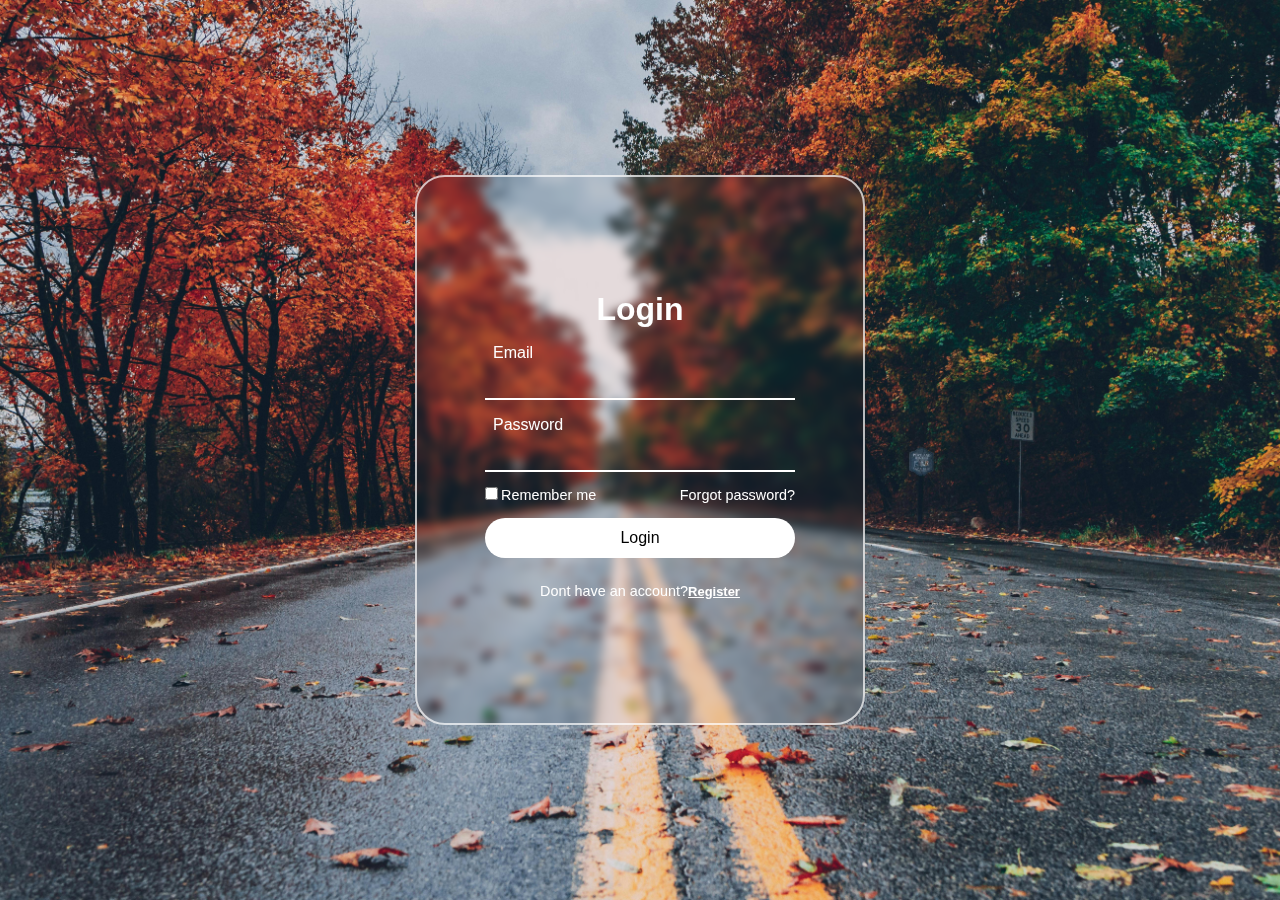
<file: Login/login.html>
<!DOCTYPE html>
<html lang="en">
  <head>
    <meta charset="UTF-8" />
    <meta name="viewport" content="width=device-width, initial-scale=1.0" />
    <title>Login page | Conrade Solutions</title>
    <link rel="stylesheet" href="style.css" />
  </head>
  <body>
    <section>
      <div class="login-box">
        <form action="#">
          <h2>Login</h2>
          <div class="input-box">
            <input type="email" />
            <label>Email</label>
          </div>
          <div class="input-box">
            <input type="password" />
            <label>Password</label>
          </div>
          <div class="remember-forgot">
            <label><input type="checkbox" />Remember me </label>
            <a href="#">Forgot password?</a>
          </div>
          <button type="submit">Login</button>
          <div class="register-link">
            <p>Dont have an account?<a href="#">Register</a></p>
          </div>
        </form>
      </div>
    </section>
  </body>
</html>
</file>
<file: Login/style.css>
*{
    padding: 0;
    margin: 0;
    box-sizing: border-box;
    font-family: Arial, Helvetica, sans-serif;
}
section{
    display: flex;
    justify-content: center;
    align-items: center;
    width: 100vw;
    min-height: 100vh;
    background-image: url(login-background.jpg);
    background-position: center;
    background-size: cover;
    background-repeat: no-repeat;
}
.login-box{
    display: flex;
    position: relative;
    justify-content: center;
    align-items: center;
    width: 450px;
    height: 550px;
    border-radius: 30px;
    background: transparent;
    border: 2px solid rgba(255, 255, 255, 0.7);
    backdrop-filter: blur(5px);
}
h2{
    font-size: 2em;
    color: #fff;
    text-align: center;
    font-weight: bold;
}
.input-box{
    position: relative;
    width: 310px;
    margin: 30px 0;
    border-bottom: 2px solid #fff;
}
.input-box label{
    position: absolute;
    top: 50%;
    left: 8px;
    transform: translateY(-50%);
    font-size: 1em;
    color: #fff;
    pointer-events: none;
    transition: .6s;
}
.input-box input{
    width: 100%;
    height: 40px;
    background: transparent;
    border: none;
    outline: none;
    color: #fff;
    padding: 0 35px 0 5px;
}
.input-box input:focus~label ,
.input-box input:valid~label{
    top: -5px;
}
.remember-forgot{
    display: flex;
    justify-content: space-between;
    margin: -15px 0 15px;
    font-size: .9em;
    color: #fff;
}
.remember-forgot label input{
    margin-right: 3px;
}
.remember-forgot a{
    color: #fff;
    text-decoration: none;
}
.remember-forgot a:hover{
    text-decoration: underline;
}
button{
    width: 100%;
    height: 40px;
    border: none;
    outline: none;
    color: #000;
    border-radius: 40px;
    background: #fff;
    font-size: 1em;
    font-weight: 500;
    cursor: pointer;
    transition: .6s;
}
.register-link{
    font-size: .9em;
    color: #fff;
    text-align: center;
    margin: 25px 0 10px;
}
.register-link p a{
    text-decoration: none;
    color: #fff;
    font-size: .9em;
    font-weight: 600;
}
.register-link p a{
    text-decoration: underline;
}
</file>
